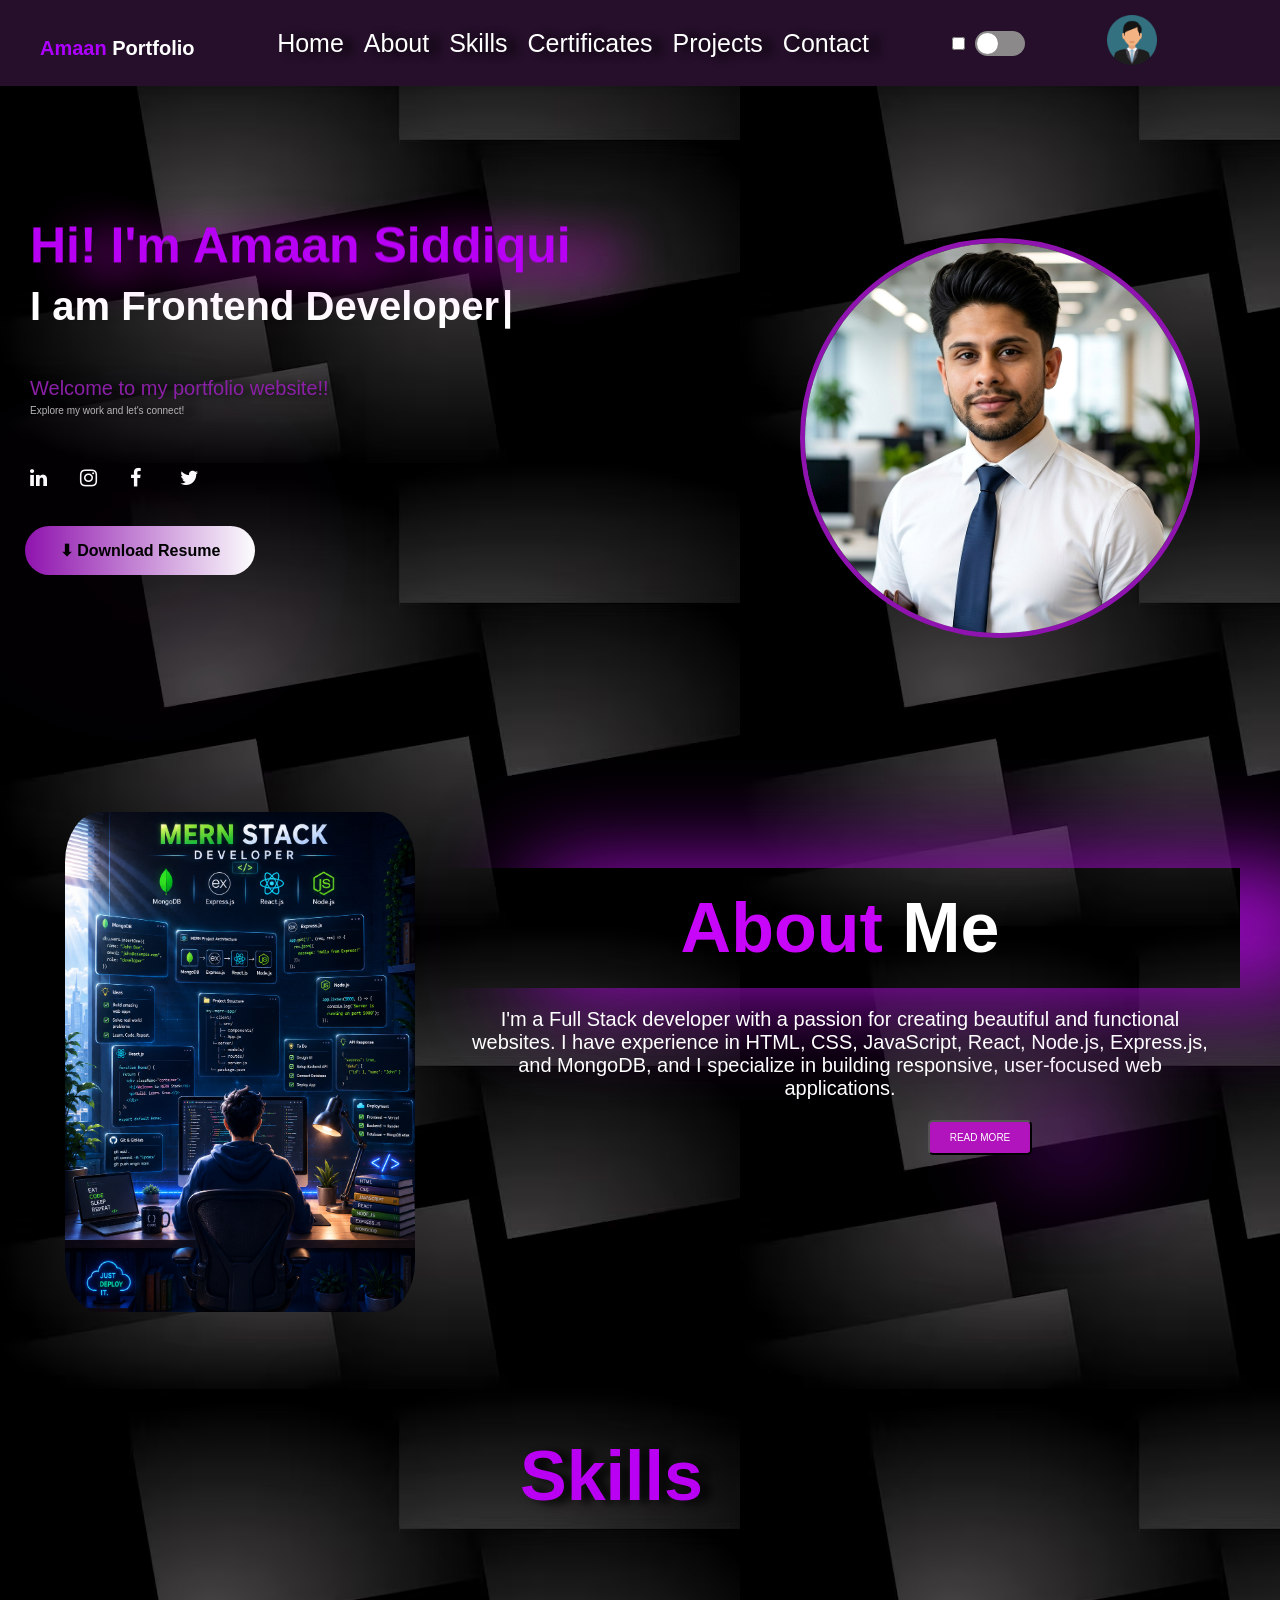
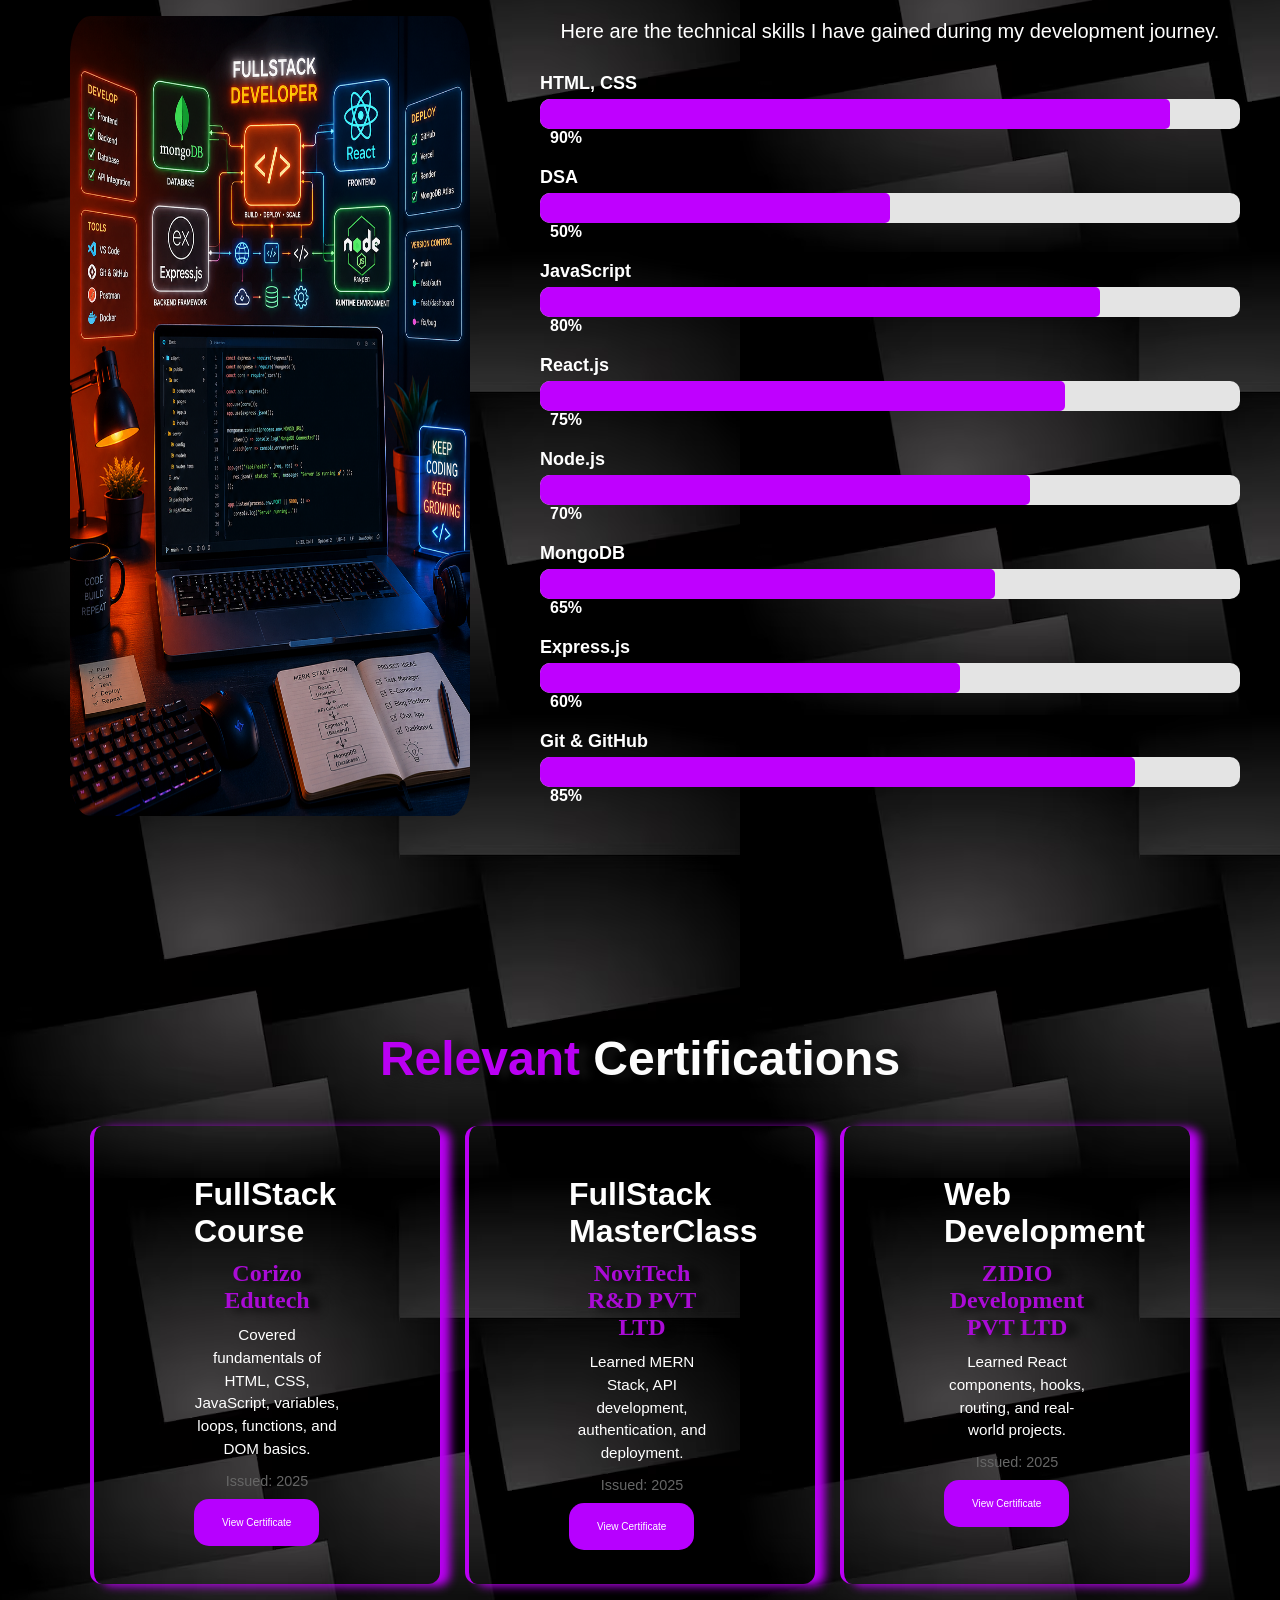
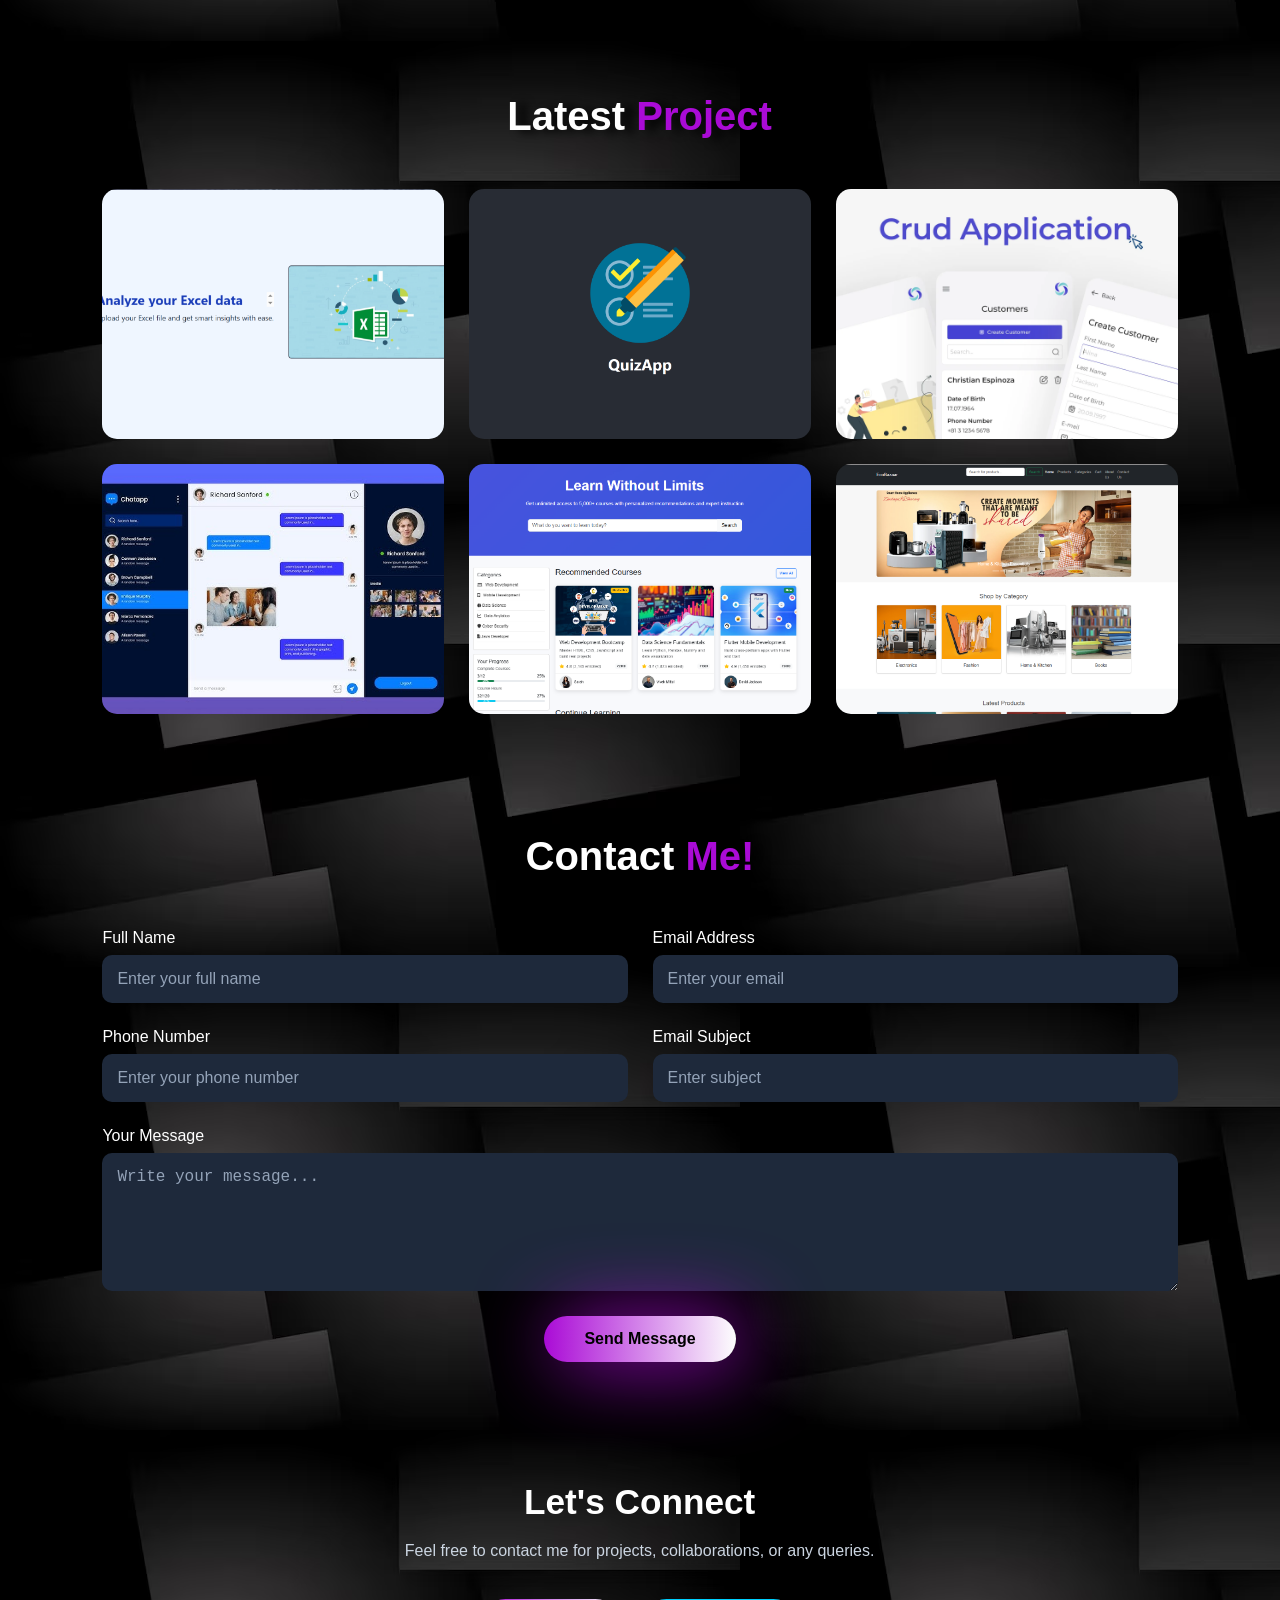
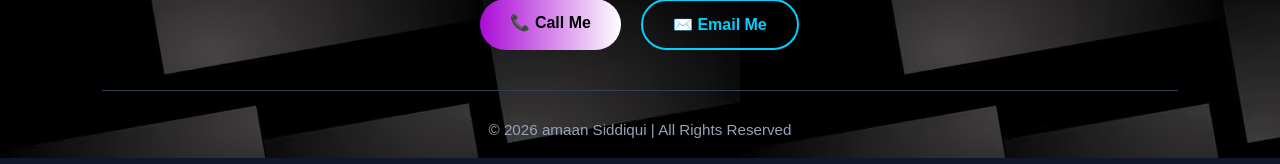
<file: index.html>
<!-----Basic HTML Structure--->
<!doctype html>
<html>
<head>
  <meta charset="UTF-8">
  <meta name="viewport" content="width=device-width, initial-scale=1.0">
  <title>Portfolio Website</title>
  <link href="style.css" rel="stylesheet">
  <link rel="stylesheet" href="https://cdnjs.cloudflare.com/ajax/libs/font-awesome/4.7.0/css/font-awesome.min.css">
</head>
<body>
         <!-----Header Tags with nav or Toggle --->

       <header class="header">
            <h1 style="font-family:DM Sans, sans-serif; font-weight: bold;">Amaan <span>Portfolio</span></h1>
            

        <nav class="nav">
            <a href="#home">Home</a>
            <a href="#about">About</a>
            <a href="#skills">Skills</a>
            <a href="#cert">Certificates</a>
            <a href="#projects">Projects</a>
            <a href="#contact">Contact</a> 
        </nav>

        <div class="theme-switch">
            <input type="checkbox" id="toggleTheme">
            <label for="toggleTheme" class="switch"></label>
        </div>  
            <div class="logo">   
            <img src="./images/logoimg.png" alt="My Logo" width="60px" height="60px"/>
        </div>

             <div class="hover"></div>

    </header>
               
          <!-------------------Home Section--====---------------------------->
    
    <section class="home reveal" id="home">
    <h1 class="reveal-item">Hi! I'm Amaan Siddiqui</h1>
    <p class="typing-text">
    I am <span id="typewriter"></span><span class="cursor">|</span> </p>
    <script>
 const words = ["Frontend Developer", "MERN Stack Developer", "FullStack Developer", "Freelancer"];

let wordIndex = 0;
let charIndex = 0;
let deleting = false;
let speed = 100;

function typeEffect() {
    const currentWord = words[wordIndex];
    const display = document.getElementById("typewriter");

    if (!deleting) {
        display.textContent = currentWord.substring(0, charIndex++);
        if (charIndex > currentWord.length) {
            deleting = true;
            speed = 80;
            setTimeout(typeEffect, 1200); // wait before deleting
            return;
        }
    } else {
        display.textContent = currentWord.substring(0, charIndex--);
        if (charIndex < 0) {
            deleting = false;
            wordIndex = (wordIndex + 1) % words.length;
            speed = 120;
        }
    }

    setTimeout(typeEffect, speed);
}

typeEffect();
</script>
    <br>
    <p1 class="reveal-item">Welcome to my portfolio website!!</p1>
    <br>
    <p2 class="reveal-item">Explore my work and let's connect!</p2>
    <br>
    <img src="./images/profile image.png" alt="Profile Image" class="profile-image reveal-item"/>

     <ul class="social-icons">
      <a href="#" class="fa fa-linkedin"></a>        
      <a href="#" class="fa fa-instagram"></a>       
      <a href="#" class="fa fa-facebook"></a>        
       <a href="#" class="fa fa-twitter"></a>   
</ul> 

<section class="resume-section">

    <a href="./images/AmaanCV.pdf" download class="resume-btn">
        ⬇ Download Resume
    </a>

</section>

</section>

<br/>
<br/>
<br/>
<br/>
<br/>
<br/>
<br/>
<br/>
<br/>
<br/>
<br/>
<br/>
<br/>
<br/>


     <!-------------------About Section---------------------------------->
     
          <section class="about reveal" id="about">
             </div>  
            <div class="logo">   
            <img src="./images/about.png" alt="My Logo" class="reveal-item"/>
        </div>
 
            <h1 class="reveal-item">About <span>Me</span></h1>
            <p class="reveal-item" id="aboutText">I'm a Full Stack developer with a passion for creating beautiful and functional websites. I have experience in HTML, CSS, JavaScript, React, Node.js, Express.js, and MongoDB, and I specialize in building responsive, user-focused web applications.
                <span id="aboutExtra" style="display: none;">
                     My work covers both front-end design and back-end logic, including API development, database management, and deployment. I enjoy solving real-world problems, collaborating with teams, and continuously learning modern technologies.
                </span>
                <button type="button" class="read-btn" aria-label="Read more about me" aria-expanded="false" aria-controls="aboutExtra">READ MORE</button>
            </p>
        </section>

        <script>
            document.addEventListener('DOMContentLoaded', function () {
                const readBtn = document.querySelector('.read-btn');
                const aboutExtra = document.getElementById('aboutExtra');

                if (readBtn && aboutExtra) {
                    readBtn.addEventListener('click', function () {
                        const isHidden = aboutExtra.style.display === 'none';
                        aboutExtra.style.display = isHidden ? 'inline' : 'none';
                        readBtn.textContent = isHidden ? 'READ LESS' : 'READ MORE';
                        readBtn.setAttribute('aria-expanded', String(isHidden));
                    });
                }
            });
        </script>

                <!-------------------Skills Section---------------------------------->

<section id="skills" class="skills-section">
    <header>
        <h2>Skills</h2>
    </header>
     <img src="./images/skills.png" alt="Skills Image" class="skills-image"/>
    <article class="skills-intro">
      <p>Here are the technical skills I have gained during my development journey.</p>
    </article>

    <div class="skills-container">

        <div class="skill" data-percentage="90">
            <label>HTML, CSS</label>
            <div class="progress-bar">
                <div class="progress-fill"></div>
            </div>
            <span class="skill-percent">90%</span>
        </div>

        <div class="skill" data-percentage="50">
            <label>DSA</label>
            <div class="progress-bar">
                <div class="progress-fill"></div>
            </div>
            <span class="skill-percent">50%</span>
        </div>

        <div class="skill" data-percentage="80">
            <label>JavaScript</label>
            <div class="progress-bar">
                <div class="progress-fill"></div>
            </div>
            <span class="skill-percent">80%</span>
        </div>

        <div class="skill" data-percentage="75">
            <label>React.js</label>
            <div class="progress-bar">
                <div class="progress-fill"></div>
            </div>
            <span class="skill-percent">75%</span>
        </div>

        <div class="skill" data-percentage="70">
            <label>Node.js</label>
            <div class="progress-bar">
                <div class="progress-fill"></div>
            </div>
            <span class="skill-percent">70%</span>
        </div>

        <div class="skill" data-percentage="65">
            <label>MongoDB</label>
            <div class="progress-bar">
                <div class="progress-fill"></div>
            </div>
            <span class="skill-percent">65%</span>
        </div>

        <div class="skill" data-percentage="60">
            <label>Express.js</label>
            <div class="progress-bar">
                <div class="progress-fill"></div>
            </div>
            <span class="skill-percent">60%</span>
        </div>

        <div class="skill" data-percentage="85">
            <label>Git & GitHub</label>
            <div class="progress-bar">
                <div class="progress-fill"></div>
            </div>
            <span class="skill-percent">85%</span>
        </div>

    </div>
</section>

<script src="./scroll-reveal.js"></script>

<!-- ================== JavaScript Animation =================== -->

<script>
document.addEventListener("DOMContentLoaded", () => {

    const skillsSection = document.querySelector("#skills");
    const skills = document.querySelectorAll(".skill");

    const observer = new IntersectionObserver((entries) => {
        entries.forEach(entry => {
            if (entry.isIntersecting) {
                skills.forEach(skill => {
                    const barFill = skill.querySelector(".progress-fill");
                    const percent = skill.getAttribute("data-percentage");
                    barFill.style.width = percent + "%";
                });
                observer.unobserve(skillsSection);
            }
        });
    }, { threshold: 0.3 });

    observer.observe(skillsSection);
});
</script>

<br/>
<br/>
<br/>
<br/>
<br/>
<br/>
<br/>   
       
        <!--------Certificates Section-------------->
        
<section class="cert-section reveal" id="cert">
    <header class="reveal-item">
        <h2>Relevant <span>Certifications</span> </h2>
    </header>


    <div class="cert-container">

        <article class="cert-card reveal-item">
            <h3>FullStack Course</h3>

            <p class="issuer">Corizo Edutech</p>
            <p class="cert-desc">
                Covered fundamentals of HTML, CSS, JavaScript, variables, loops, functions, and DOM basics.
            </p>
            <p class="cert-year">Issued: 2025</p>

            <a href="https://credentials.corizo.in/credential/2e65acdb-da2d-4117-8a3d-7641f54ded88" target="certificate" class="cert-btn">
                View Certificate
            </a>

        </article>

        

        <article class="cert-card reveal-item">
            <h3>FullStack MasterClass</h3>

            <p class="issuer">NoviTech R&D PVT LTD</p>
            <p class="cert-desc">
                Learned MERN Stack, API development, authentication, and deployment.
            </p>
            <p class="cert-year">Issued: 2025</p>

             <a href="./images/MOHAMMAD AMAAN (1).pdf" target="certificate" class="cert-btn">
                View Certificate
            </a> 

        </article>

        <article class="cert-card reveal-item">
            <h3>Web Development</h3>

            <p class="issuer">ZIDIO Development PVT LTD</p>
            <p class="cert-desc">
                Learned React components, hooks, routing, and real-world projects.
            </p>
            <p class="cert-year">Issued: 2025</p>

             <a href="./images/Tranning Certificate.pdf" target="certificate" class="cert-btn">
                View Certificate
            </a>
        </article>

    </div>
</section>


    <!----------------------projects section----------------------->

<section class="projects-section reveal" id="projects">

    
    
    <!-- Section Heading -->
    <header class="section-header reveal-item">

        <h2>
            Latest <span>Project</span>
        </h2>
    </header>
    <main class="projects-container">

        <!-- Project Card 1 -->
        <article class="project-card">
            <figure>
                <img src="./images/excel analaytics.webp" alt="Excel Analaytic Project"></figure>
        </article>

        <!-- Project Card 2 -->
        <article class="project-card">
            <figure>
                <img src="./images/quiz.png" alt="AINTERACTIVE QUIZ APP Project"></figure>
        </article>

        <!-- Project Card 3 -->
        <article class="project-card">
            <figure>
                <img src="./images/crudapp.webp" alt="CURD App Project"></figure>
        </article>

        <!-- Project Card 4 -->
        <article class="project-card">
            <figure>
                <img src="./images/REALCHAT.jpg" alt="REAL TIME CHAT APPLICATION Project"></figure>
        </article>

        <!-- Project Card 5 -->
        <article class="project-card">
            <figure>
                <img src="./images/learn.png" alt="E-learning-Platform-UI"></figure>
        </article>

        <!-- Project Card 6 -->
        <article class="project-card">
            <figure>
                <img src="./images/ecoweb.png" alt="E-commerce MERN Project"></figure>
        </article>
    </main>
</section>

<!--------------------- Contact Section ----------------->

<section class="contact-section reveal">

    <!-- Section Heading -->
    <header class="contact-header" id="contact">
        <h2>
            Contact <span>Me!</span>
        </h2>
    </header>
    <main>
        <form class="contact-form" action="#" method="POST">

            <div class="form-group">
                <label for="fullname">Full Name</label>
                <input 
                    type="text" 
                    id="fullname" 
                    name="fullname" 
                    placeholder="Enter your full name" 
                    required
                >
            </div>
 
            <div class="form-group">
                <label for="email">Email Address</label>
                <input 
                    type="email" 
                    id="email" 
                    name="email" 
                    placeholder="Enter your email" 
                    required    >
            </div>
 
            <div class="form-group">
                <label for="phone">Phone Number</label>
                <input 
                    type="tel" 
                    id="phone" 
                    name="phone" 
                    placeholder="Enter your phone number" 
                    required      >
            </div>

            <div class="form-group">
                <label for="subject">Email Subject</label>
                <input 
                    type="text" 
                    id="subject" 
                    name="subject" 
                    placeholder="Enter subject" 
                    required       >
            </div>

          
            <div class="form-group full-width">
                <label for="message">Your Message</label>
                <textarea 
                    id="message" 
                    name="message" 
                    rows="6" 
                    placeholder="Write your message..." 
                    required
                ></textarea>
            </div>

            <!-- Button -->
            <div class="button-container">
                <button type="submit">
                    Send Message
                </button>
            </div>
        </form>
    </main>
</section>

<!------------------------ Footer Section----------------->

<footer class="footer-section">

        <section class="footer-content reveal-item">

        <!-- Heading -->
        <header class="footer-header">
            <h2>Let's <span2>Connect</span2></h2>
            <p>
                Feel free to contact me for projects, collaborations, or any queries.
            </p>
        </header>
        <nav class="footer-buttons">

          
            <a href="telephone" class="call-btn">📞 Call Me</a>

            <a href="mail" class="email-btn">✉️ Email Me</a>
         </nav>
    </section>

    <section class="footer-bottom">
        
        <p>
            © 2026 amaan Siddiqui | All Rights Reserved
        </p>
       
    </section>
</footer>
</body>
</html>

<!-- End of HTML Document -->
</file>
<file: style.css>
/* --------------for Reset----------------- */
* {
    margin: 0;
    padding: 0;
    box-sizing: border-box; 
}

body {
    font-family: 'Segoe UI', Tahoma, sans-serif;
    background-image: url('./images/bg.avif'); 
    
}

/* ---------------- Scroll Reveal Animations ---------------- */
.reveal,
.reveal-item {
    opacity: 0;
    transform: translateY(28px);
    transition: opacity 1s ease, transform 0.7s ease;
    will-change: opacity, transform;
}

.reveal.is-visible,
.reveal-item.is-visible {
    opacity: 1;
    transform: translateY(0);
}

@media (prefers-reduced-motion: reduce) {
    .reveal,
    .reveal-item {
        opacity: 1;
        transform: none;
        transition: none;
    }
}

/* -----------Header------------------ */


.header {
    width: 100%;
    padding: 15px 40px;
    display: flex;
    justify-content: space-between;
    align-items: center;
    box-shadow: 0 2px 8px rgba(0, 0, 0, 0.1);
    position: sticky ;
    backface-visibility: hidden;
     background-color: #250f2a;
    top: 0;
    left: 0;
    z-index: 100;   
}

a {
    position: relative;
  }
  
  a::before {
    content: '';
    position: absolute;
    bottom: 0;
    left: 0;
    width: 0;
    height: 4px;
    background: linear-gradient(90deg, #8f13ae, #ffffff);
    border-radius: 0;
    transition: all 0.5s ease-in-out;
  }
  
  a:hover::before {
    width: 100%;
    border-radius: 50%;
  }

/* ---------------Nav for desktop---------- */
.nav {
    display: flex;
    gap: 20px;
    color: blueviolet;
    justify-content: space-between;
    font-family: 'Trebuchet MS', 'Lucida Sans Unicode', 'Lucida Grande', 'Lucida Sans', Arial, sans-serif;
}

.nav a {
    text-decoration: none;
    font-size: 25px;
    color: #ffffff;
    transition: 0.3s;
    text-shadow: #000000 10px 2px 10px;
}


.nav a:hover {
    color: #8f13ae;
}


/* -----------------Theme Switch------------ */
.theme-switch {
    display: flex;
    align-items: center;
    gap: 10px;   
}

.switch {
    width: 50px;
    height: 25px;
    background: #8b8989;
    border-radius: 80px;
    position: relative;
    cursor: pointer;
}

.switch::before {
    content: '';
    width: 21px;
    height: 21px;
    background: #fff;
    border-radius: 50%;
    position: absolute;
    top: 2px;
    left: 2px;
    transition: 0.3s;
}



#toggleTheme:checked + .switch::before {
    transform: translateX(25px);
    background-color: #030303;
}

.logo {
    font-size: 24px;
    font-weight: bold;   
}

.logo img {
    width: 50px;
    height: 50px;
    object-fit: cover;
}

.logo img:hover {
    transform: scale(1.1);
    image-rendering: #8f13ae 10px 2px 10px;
}

h1 {
    margin-top: 10px;
    text-align: center;
    font-size: 20px;
    color: #ae00ff;
    font-family: 'Trebuchet MS', 'Lucida Sans Unicode', 'Lucida Grande', 'Lucida Sans', Arial, sans-serif;

}

h1 span {
    color: #ffffff;  
}

p {
    text-align: center;
    font-size: 24px;
    margin-top: 10px;
}

/* ----------------Home section--------------- */
.home h1{
    margin-top: 100px;
    padding: 30px;
    color: #b700f4;
    text-align: left;
    font-family: 'Segoe UI', Tahoma, Geneva, Verdana, sans-serif;
    text-shadow: #ea00fb 50px 10px 50px;
   animation-name: bottomMovement;
    animation-duration: 2s;
    font-size: 50px;
}

.home p {
    margin-top: -50px;
    padding: 30px;
    
    text-align: left;  
    animation-name: bottomMovement;
    animation-duration: 2s;  
    font-size: 40px;
    font-family: Verdana, Geneva, Tahoma, sans-serif ;
}

/* Typing text styling */
.typing-text {
    font-size: 32px;
    font-weight: bold;
    color: #fff;
}

/* Blinking Cursor */
.cursor {
    display: inline-block;
    width: 2px;
    margin-left: 3px;
    animation: blink 0.7s infinite;
}

@keyframes blink {
    0%, 50% { opacity: 1; }
    51%, 100% { opacity: 0; }
}



.home p1{
    margin-top: 5px;
    padding: 30px;
    color: #8b21a6;
    text-align: justify;
    font-size: 20px;  
    text-shadow: #000000 10px 2px 10px; 
    animation-name: bottomMovement;
    animation-duration: 2s;
}

.home p2{
    margin-top: 10px;
    padding: 30px;
    color: #b7b7b7;
   font-size: 10px;  
    text-shadow: #000000 10px 2px 10px;  
    animation-name: bottomMovement;
    animation-duration: 2s;
}

.home img {
   width: 400px;
    height: 400px;
    border-radius: 50%;
    object-fit: cover;
    margin-top: -180px;
    margin-left: 800px;
    border: 5px solid #8f13ae;
    animation-name: bottomMovement;
    animation-duration: 2.5s;
    transition-property: transform;
    transition-duration: 0.8s;
 }

 .home img:hover {
    transform: scale(1.08);
    box-shadow: #aa0bd6 10px 2px 80px;
 }

@keyframes bottomMovement {
    0% {
        transform: translateY(100px);
        opacity: 0;
    }
    100% {
        transform: translateY(0);
        opacity: 1;
    }
}

img:hover {
    transform: scale(2.08);
}

.social-icons {
    display: flex;
    gap: 50px;
    justify-content: left;
    margin-top: -200px;
    padding: 30px;
    font-size: 20px;
    animation-name: bottomMovement;
    animation-duration: 2s;
}   


.fa {
    font-size: 30px;
    transition: 0.3s;
}

.fa:hover {
    color: #aa0bd6;
}

.fa-linkedin {
  background: #007bb5;
  color: white;
  box-shadow: #007bb5 10px 2px 80px;
  border-radius: 5px 20px 5px 10px;
  animation-name: bottomMovement;
    animation-duration: 2s;
  
}

.fa-twitter {
  background: #55ACEE;
  color: white;
  animation-name: bottomMovement;
    animation-duration: 2s;
}

.fa-instagram {
  background: #125688;
  color: white;
  animation-name: bottomMovement;
    animation-duration: 2s;
}

.fa-facebook {
  background: #3B5998;
  color: white;
  box-shadow: #007bb5 10px 2px 80px;
  border-radius: 5px 20px 5px 10px;
animation-name: bottomMovement;
    animation-duration: 2s;
}


.resume-section{
    text-align: center;
    margin-top: 40px;
}


.resume-btn{
    display: inline-block;
    text-decoration: none;
    background: linear-gradient(to right, #8f13ae, #fcfdfd);
    color: #000;
    padding: 15px 35px;
    border-radius: 40px;
    margin-left: -1000px;
        margin-top: -250px;
        font-family: 'Lucida Sans', 'Lucida Sans Regular', 'Lucida Grande', 'Lucida Sans Unicode', Geneva, Verdana, sans-serif;
        margin-bottom: -200px;
    font-size: 1rem;
    font-weight: bold;
    transition: all 0.4s ease;
    box-shadow: 0 5px 450px rgba(153, 38, 174, 0.3);
    animation-name: bottomMovement;
    animation-duration: 2s;
}


.resume-btn:hover{
    transform: translateY(-6px) scale(1.05);
    box-shadow: 0 12px 25px rgba(230, 0, 255, 0.5);
    letter-spacing: 1px;
}

.resume-btn:active{
    transform: scale(0.98);
}



/* -------------About Section-------------- */

.about {
    padding: 100px 40px;
    text-align: center;
    color: white;
}

.about img {
   width: 350px;
    height: 500px;
    border-radius: 10%;
    object-fit: cover;
    margin-top: -100px;
    margin-left: -800px;
    border: 10px 50px 100px;
    transition-property: transform;
    transition-duration: 0.3s;
    animation-name: bottomMovement;
    animation-duration: 2s;
     
 }

 @keyframes bottomMovement {
    0% {
        transform: translateY(80px);
        opacity: 0;
    }
    100% {
        transform: translateY(0);
        opacity: 1;
    }
}


 .about img:hover {
    transform: scale(0.8s);
   box-shadow: #aa0bd6 10px 2px 50px;
 }

 .about h1 {
    font-size: 70px;
    font-family: 'Segoe UI', Tahoma, Geneva, Verdana, sans-serif;
    color:#c705f8;
    margin-bottom: 100px;
    margin-top: -450px;
    margin-left: 400px;
    text-align: center;
    padding: 20px 40px; 
    box-shadow: #aa0bd6 90px 2px 100px  ;
    animation-name: bottomMovement;
    animation-duration: 2s;

 }

  .about p {
    font-size: 20px;
    font-family: 'Trebuchet MS', 'Lucida Sans Unicode', sans-serif;
    margin-bottom: 120px;
    margin-top: -100px;
    margin-left: 400px;
    text-align: center;
    padding: 20px 30px; 
    animation-name: bottomMovement;
    animation-duration: 2s;
 }
 

 .read-btn {
    margin: 120px;
    margin-top: 20px;
    font-family: 'arial', sans-serif;
    padding: 10px 20px;
    margin-inline-start: 400px;
    margin-bottom: -200px;
    font-size: 10px;
    color: #ffffff;
    background-color: #b113bd;
    border: round;
    border-radius: 5px;
    box-shadow: #aa0bd6 90px 2px 100px  ;
    transition: background-color 0.3s ease;
    animation-name: bottomMovement;
    animation-duration: 2s;
    
}

.read-btn:hover {
    background-color: #5c3963;
}



/* ------------------Skills Section--------------- */

.body {
        background: #0c0c0c;
        font-family: Arial, sans-serif;
    }

    .skills-image {
    width: 400px;
    height: 800px;
    border-radius: 5%;
    margin-top: 600px;
    margin-left: -450px;
    margin-bottom: -800px;
    border: 10px 50px 100px;
    transition-property: transform;
    transition-duration: 0.3s;
    animation-name: bottomMovement;
    animation-duration: 2s;
    }

    .skills-image:hover {
        transform: scale(1.08);
        box-shadow: #aa0bd6 10px 2px 80px;
    }

    .skills-section {
        padding: 50px 20px;
        margin-left: 500px;
    
    }

    .skills-section h2 {
        text-align: center;
        margin-bottom: -500px;
        margin-right: 600px;
        color: #ba00f3;
        font-size: 70px;
        font-family: 'verdana', sans-serif;
        text-shadow: #030303 10px 2px 10px;
        animation-name: bottomMovement;
        animation-duration: 1s;
    }

    .skills-intro p {
        text-align: center;
        max-width: 700px;
        margin: 0 auto 30px;
        color: #ffffff;
        font-size: 20px;
        animation-name: bottomMovement;
        animation-duration: 2s;
    }

    .skills-container {
        max-width: 700px;
        margin: auto;
        display: grid;
        gap: 20px;
        color: #ffffff;
        animation-name: bottomMovement;
        animation-duration: 2s;
    }

    .skill label {
        display: block;
        font-weight: bold;
        margin-bottom: 5px;
        font-size: 18px;
    }

    /* ------------Custom Progress Bar Styling------------- */

    .progress-bar {
        width: 100%;
        height: 30px;
        background: #e4e4e4;
        border-radius: 10px;
        overflow: hidden;
    }

    .progress-fill {
        height: 100%;
        width: 0%;
        background: #bf00ff;
        border-radius: 5px;
        transition: width 2s ease-in-out;
    }

    .skill-percent {
        margin-left: 10px;
        font-weight: bold;
    }

    /* Simple bottom movement animation */
    @keyframes bottomMovement {
        from { transform: translateY(20px); opacity: 0; }
        to { transform: translateY(0); opacity: 1; }
    }

/* ------------Responsive (Mobile)---------- */
@media (max-width: 768px){
    /* Header */
    .header{
        padding: 12px 16px;
        gap: 12px;
    }

    /* Skills */
    .skills-section{
        margin-left: 0;
        padding-left: 16px;
        padding-right: 16px;
    }

    .skills-image{
        display: none;
    }

    /* Ensure skill cards never overflow */
    .skills-container{
        width: 100%;
        max-width: 100%;
        padding: 0 8px;
    }


    .skills-image{
        width: 100%;
        max-width: auto;
        height: auto;
        margin: 0 auto;
    }

    .skills-section h2{
        margin: 0;
        margin-bottom: 20px;
        margin-right: 0;
        font-size: 2.2rem;
    }

    .skills-intro p{
        max-width: 100%;
        font-size: 1rem;
    }


    .nav{
        flex-wrap: wrap;
        gap: 12px;
    }

    .nav a{
        font-size: 16px;
        text-shadow: none;
    }

    .theme-switch{
        margin-left: auto;
    }

    .logo img{
        width: 42px;
        height: 42px;
    }

    /* Home hero */
    .home h1,
    .home p,
    .home p1,
    .home p2{
        padding-left: 16px;
        padding-right: 16px;
        text-align: center;
    }

    .home img{
        margin-left: 0;
        margin-top: 20px;
        width: min(320px, 80vw);
        height: min(320px, 80vw);
    }

    .social-icons{
        margin-top: 20px;
        justify-content: center;
        flex-wrap: wrap;
        gap: 24px;
        padding: 0 16px 20px;
    }

    .resume-btn{
        margin-left: 0;
        margin-top: 16px;
        margin-bottom: 24px;
    }

    /* About */
    .about img{
        margin-left: 0;
        margin-top: 0;
        width: min(320px, 80vw);
        height: auto;
    }

    .about h1{
        margin-left: 0;
        margin-top: 0;
        font-size: 2.5rem;
        box-shadow: none;
        padding: 16px;
    }

    .about p{
        margin-left: 0;
        margin-top: 10px;
        padding: 16px;
        margin-bottom: 40px;
        font-size: 1rem;
    }

    .read-btn{
        margin-inline-start: 0;
        margin: 20px auto 0;
        display: inline-block;
        font-size: 0.95rem;
    }
}

@media (max-width: 480px){
    .home h1{ font-size: 2rem; }

    .home p{ font-size: 1.2rem; }
    .home p1{ font-size: 1rem; }
    .home p2{ font-size: 0.9rem; }

    .resume-btn{
        width: 100%;
        max-width: 260px;
        padding: 14px 20px;
        font-size: 0.95rem;
    }

    .nav a{ font-size: 14px; }

    .about h1{ font-size: 2rem; }
    .about p{ font-size: 0.95rem; }

}


/* -------------------Certificatiions Section---------------------*/

.cert-section {
    padding: 50px 20px;
    animation-name: bottomMovement;
    animation-duration: 2s;
}

.cert-section h2 {
    text-align: center;
    font-size: 3rem;
    margin-bottom: 40px;
    color: #ba00f3;
        font-family: 'verdana', sans-serif;
         text-shadow: #151515 10px 2px 10px;
}

.cert-section span {
    color: #fdfdfd;
}

.cert-container {
    display: grid;
    grid-template-columns: repeat(auto-fit, minmax(260px, 1fr));
    gap: 25px;
    max-width: 1100px;
    margin: auto;
}

.cert-card {
    background:radial-gradient(#5c3963 #8b21a6);
    padding: 50px 100px;
    border-radius: 12px;
    box-shadow: 0 4px 15px rgba(244, 242, 242, 0.1);
    transition: 0.3s ease;
    border-left: 4px solid #ba00f3 ;
     box-shadow: #ba00f3 10px 2px 10px;
     color: #ffffff;
    
     
}

.cert-card:hover {
    transform: translateY(-20px);
    box-shadow: 0 6px 20px rgba(0,0,0,0.15);
}

.cert-card h3 {
    font-size: 2rem;
    margin-bottom: 8px;
}

.issuer {
    font-weight: bold;
    color: #aa0bd6;
    margin-bottom: 10px;
    font-size: 1.5rem;
     font-family: 'DM Serif Display', serif;
      text-shadow: #000000 10px 2px 10px;
}

.cert-desc {
    font-size: 0.95rem;
    line-height: 1.5;
    margin-bottom: 12px;
}

.cert-year {
    font-size: 0.9rem;
    color: #666;
}

.cert-btn {
    display: inline-block;
    padding: 18px 28px ;
     margin-top: 10px;
     font-family: 'arial', sans-serif;
     margin-bottom: -200px;
    font-size: 10px;
    color: #ffffff; 
    background-color: #b700ff;
    border-radius: 15px;
    text-decoration: none;
    box-shadow: #020202 px 2px 10px;
    transition: background-color 0.3s ease;
}

.cert-btn:hover {
    background-color: #4e10b0;
}

/* -------------Projects Section----------- */
.projects-section{
    padding: 60px 8%;
    animation-name: bottomMovement;
    animation-duration: 2s;
}


.section-header{
    text-align: center;
    margin-bottom: 50px;
}

.section-header h2{
    color: #ffffff;
    font-size: 2.5rem;
    font-weight: bold;
     font-family: Verdana, Geneva, Tahoma, sans-serif;
      text-shadow: #000000 10px 2px 10px;
}

.section-header span{
    color: #aa0bd6;
}

.projects-container{
    display: grid;
    grid-template-columns: repeat(auto-fit, minmax(300px, 1fr));
    gap: 25px;
}

.project-card{
    background-color: #1e293b;
    border-radius: 15px;
    overflow: hidden;
    transition: transform 0.4s ease;
}

.project-card:hover{
    transform: translateY(-10px);
    box-shadow: 0 10px 20px rgba(255, 0, 242, 0.4);
}

.project-card img{
    width: 100%;
    height: 250px;
    object-fit: cover;
    display: block;
}
  
/* Global Style */
*{
    margin: 0;
    padding: 0;
    box-sizing: border-box;
}

body{
    background-color: #0f172a;
    font-family: Arial, sans-serif;
}

/* ----------------Contact Section----------------- */

.contact-section{
    padding: 60px 8%;
    animation-name: bottomMovement;
    animation-duration: 2s;
}

.contact-header{
    text-align: center;
    margin-bottom: 50px;
}

.contact-header h2{
    color: #ffffff;
    font-size: 2.5rem;
    font-weight: bold;
    text-shadow: #000000 10px 2px 10px;
    font-family: Verdana, Geneva, Tahoma, sans-serif;
}

.contact-header span{
    color: #aa0bd6;
}

.contact-form{
    display: grid;
    grid-template-columns: repeat(2, 1fr);
    gap: 25px;
}

.form-group{
    display: flex;
    flex-direction: column;
}

.full-width{
    grid-column: span 2;
}

.form-group label{
    color: #ffffff;
    margin-bottom: 8px;
    font-size: 1rem;
}

.form-group input,
.form-group textarea{
    background-color: #1e293b;
    border: none;
    outline: none;
    padding: 15px;
    border-radius: 10px;
    color: #ffffff;
    font-size: 1rem;
    transition: 0.3s ease;
}

.form-group input:focus,
.form-group textarea:focus{
    box-shadow: 0 0 10px #e100ff;
    transform: scale(1.02);
}

::placeholder{
    color: #94a3b8;
}
.button-container{
    grid-column: span 2;
    text-align: center;
}

.button-container button{
    background: linear-gradient(to right, #aa0bd6, #fdfdfd);
    color: #000;
    border: none;
    padding: 14px 40px;
    border-radius: 30px;
    font-size: 1rem;
    font-weight: bold;
    cursor: pointer;
    transition: 0.4s ease;
     box-shadow: #aa0bd6 10px 2px 80px;

}

.button-container button:hover{
    transform: translateY(-5px);
    box-shadow: 0 10px 20px rgba(0, 209, 255, 0.4);
}

/* Responsive Design */
@media (max-width: 768px){

    .contact-form{
        grid-template-columns: 1fr;
    }

    .full-width,
    .button-container{
        grid-column: span 1;
    }

    .contact-header h2{
        font-size: 2rem;
    }
}

@media (max-width: 480px){

    .contact-section{
        padding: 40px 20px;
    }

    .contact-header h2{
        font-size: 1.7rem;
    }

    .form-group input,
    .form-group textarea{
        padding: 12px;
    }

    .button-container button{
        width: 100%;
    }
}

/* ---------------Footer------------- */

.footer-section{

    padding: 60px 8% 20px;
    text-align: center;
}

.footer-header h2{
    color: #ffffff;
    font-size: 2.2rem;
    margin-bottom: 15px;
}

.footer-header span{
    color: #aa0bd6;
    text-shadow: #000000 10px 2px 10px;
    font-family: Verdana, Geneva, Tahoma, sans-serif;
}

.footer-header p{
    color: #cbd5e1;
    max-width: 600px;
    margin: auto;
    line-height: 1.7;
    font-size: 1rem;
}

.footer-buttons{
    margin-top: 35px;
    display: flex;
    justify-content: center;
    gap: 20px;
    flex-wrap: wrap;
}

.footer-buttons a{
    text-decoration: none;
    padding: 14px 30px;
    border-radius: 40px;
    font-size: 1rem;
    font-weight: bold;
    transition: all 0.4s ease;
    display: inline-block;
}

.call-btn{
    background: linear-gradient(to right, #aa0bd6, #ffffff);
    color: #000;
}


.email-btn{
    background: transparent;
    border: 2px solid #00D1FF;
    color: #00D1FF;
}

.call-btn:hover{
    transform: translateY(-5px) scale(1.05);
    box-shadow: 0 10px 20px rgba(0, 209, 255, 0.4);
}

.email-btn:hover{
    background: #00D1FF;
    color: #000;
    transform: translateY(-5px) scale(1.05);
    box-shadow: 0 10px 20px rgba(0, 209, 255, 0.4);
}


.footer-bottom{
    margin-top: 40px;
    border-top: 1px solid #334155;
    padding-top: 20px;
}

.footer-bottom p{
    color: #94a3b8;
    font-size: 0.95rem;
}

/* Responsive Design */
@media (max-width: 768px){

    .footer-header h2{
        font-size: 1.8rem;
    }

    .footer-buttons{
        flex-direction: column;
        align-items: center;
    }

    .footer-buttons a{
        width: 220px;
    }
}

@media (max-width: 480px){

    .footer-section{
        padding: 40px 20px 20px;
    }

    .footer-header h2{
        font-size: 1.5rem;
    }

    .footer-header p{
        font-size: 0.95rem;
    }
}

.footer-bottom{
    margin-top: 40px;
    border-top: 1px solid #334155;
    padding-top: 20px;
    animation-name: bottomMovement;
    animation-duration: 2s;
}

/*---------------------Responsive design For Mobile & Ipad-------------------- */

@media (max-width: 768px) {
    .navbar {
        flex-direction: column;
        align-items: center;
        text-align: center;
    }

    .nav-links {
        flex-direction: column;
        margin-top: 10px;
    }

    .hero {
        flex-direction: column;
        text-align: center;
    }

    .hero-text {
        max-width: 100%;
    }

    .hero-img img {
        width: 300px;
        margin-top: 20px;
    }
}

@media (max-width: 360px) {
    .navbar {
        padding: 10px;
    }

    .logo {
        font-size: 1.3rem;
    }

    .nav-links a {
        font-size: 0.9rem;
    }

    .hero {
        padding: 20px;
    }

    .hero-text h2 {
        font-size: 1.4rem;
    }

    .hero-text p {
        font-size: 0.9rem;
    }

    .hero-img img {
        width: 250px;
    }

    .btn {
        padding: 10px 18px;
        font-size: 0.9rem;
    }
}  

.footer-bottom nav {
    display: flex;
    gap: 15px;
    justify-content: center;
    margin-top: 10px;
   font-family: Verdana, Geneva, Tahoma, sans-serif;
   font-size: -100px;
}



/* End of CSS Document */
</file>
